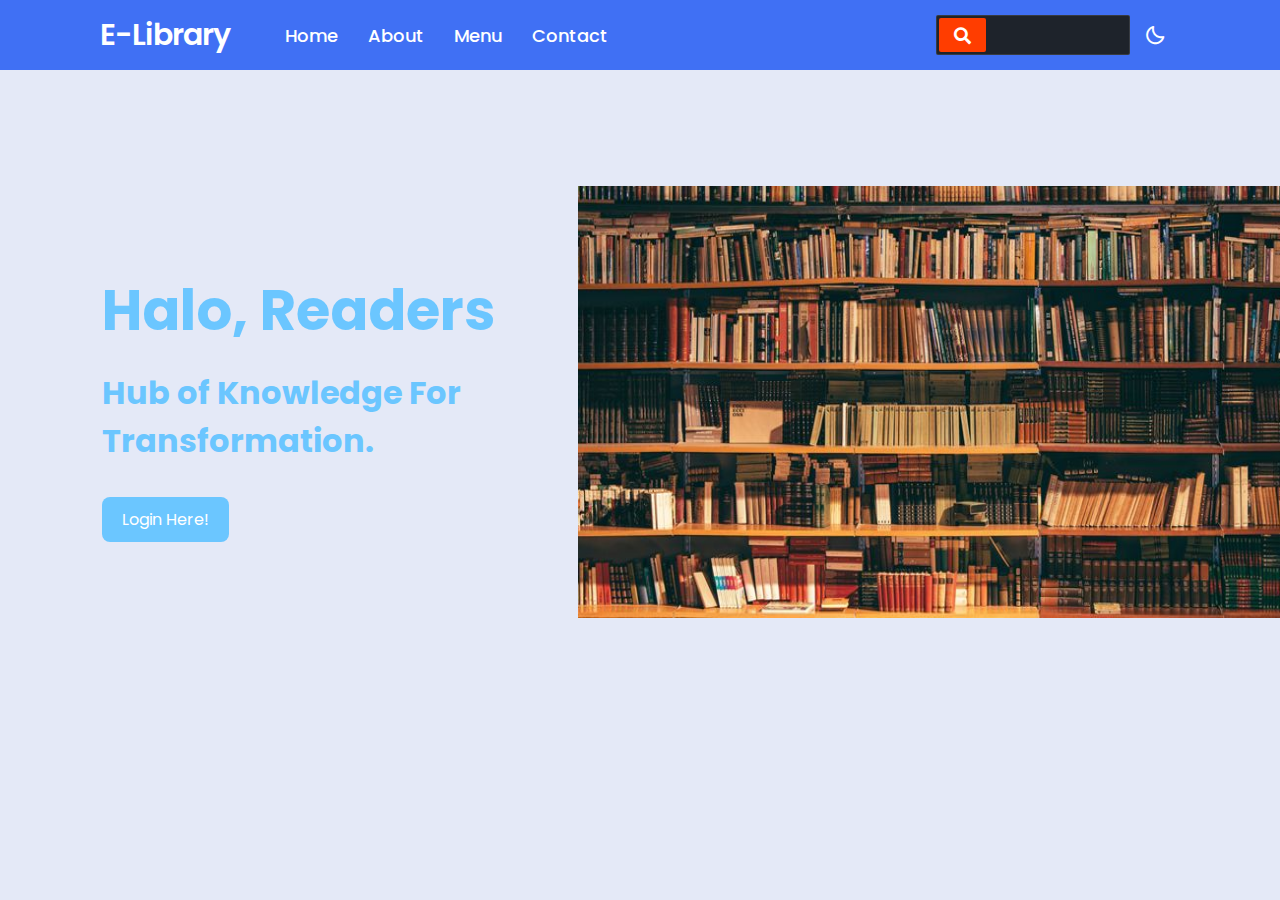
<file: posttest 4/index.html>
<!DOCTYPE html>
<html lang="en">
<head>
    <meta charset="UTF-8">
    <meta name="viewport" content="width=device-width, initial-scale=1.0">
    <title>Digital Library</title>
    <link rel="stylesheet" href="style.css">
    <link rel="stylesheet" href="about.html">
    <link rel="stylesheet" href="menu.html">
    <link rel="stylesheet" href="ceklogin.php">
    <link rel="stylesheet" href="login.php">
    
    <link rel="stylesheet"href="https://unpkg.com/boxicons@latest/css/boxicons.min.css">
    <link rel="preconnect" href="https://fonts.googleapis.com">
    <link rel="preconnect" href="https://font.gstatic.com" crossorigin>
    <link rel="stylesheet" href="https://cdnjs.cloudflare.com/ajax/libs/font-awesome/5.15.3/css/all.min.css"/>

</head>
<body>
    <!-- Home Section -->
    <section class="home" id="home">
        <div class="home-text">
            <h1>Halo, Readers</h1>
            <h2>Hub of Knowledge For <br> Transformation.</h2>
            <a href="login.php" class="btn">Login Here!</a>
        </div>
        <div class="home-img">
            <img src="perpus.jpg" alt="Library Image" width="768" height="432">
        </div>
    </section>

    <nav>
       <div class="menu-icon">
          <span class="fas fa-bars"></span>
       </div>
       <div class="logo">E-Library</div>
       <div class="nav-items">
          <li><a href="index.html">Home</a></li>
          <li><a href="about.html">About</a></li>
          <li><a href="menu.html">Menu</a></li>
          <li><a href="Contact.html">Contact</a></li>
       </div>
       <div class="search-icon">
          <span class="fas fa-search"></span>
       </div>
       <div class="cancel-icon">
          <span class="fas fa-times"></span>
       </div>
       <form action="#">
          <input type="search" class="search-data" placeholder="Search" required>
          <button type="submit" class="fas fa-search"></button>
       </form>

       <div class="darkLight-searchBox">
        <div class="dark-light">
            <i class='bx bx-moon moon'></i>
            <i class='bx bx-sun sun'></i>
        </div>
        </div>
    </nav>
    <script>

        const body = document.querySelector("body"),
              nav = document.querySelector("nav"),
              modeToggle = document.querySelector(".dark-light"),
              searchToggle = document.querySelector(".searchToggle"),
              sidebarOpen = document.querySelector(".sidebarOpen"),
              siderbarClose = document.querySelector(".siderbarClose");
              let getMode = localStorage.getItem("mode");
                  if(getMode && getMode === "dark-mode"){
                    body.classList.add("dark");
                  }
        // js code to toggle dark and light mode
              modeToggle.addEventListener("click" , () =>{
                modeToggle.classList.toggle("active");
                body.classList.toggle("dark");
                // js code to keep user selected mode even page refresh or file reopen
                if(!body.classList.contains("dark")){
                    localStorage.setItem("mode" , "light-mode");
                }else{
                    localStorage.setItem("mode" , "dark-mode");
                }
              });
        // js code to toggle search box
                searchToggle.addEventListener("click" , () =>{
                searchToggle.classList.toggle("active");
              });
         
              
        //   js code to toggle sidebar
        sidebarOpen.addEventListener("click" , () =>{
            nav.classList.add("active");
        });
        body.addEventListener("click" , e =>{
            let clickedElm = e.target;
            if(!clickedElm.classList.contains("sidebarOpen") && !clickedElm.classList.contains("menu")){
                nav.classList.remove("active");
            }
        });
        </script>
    </body>
</html>
</file>
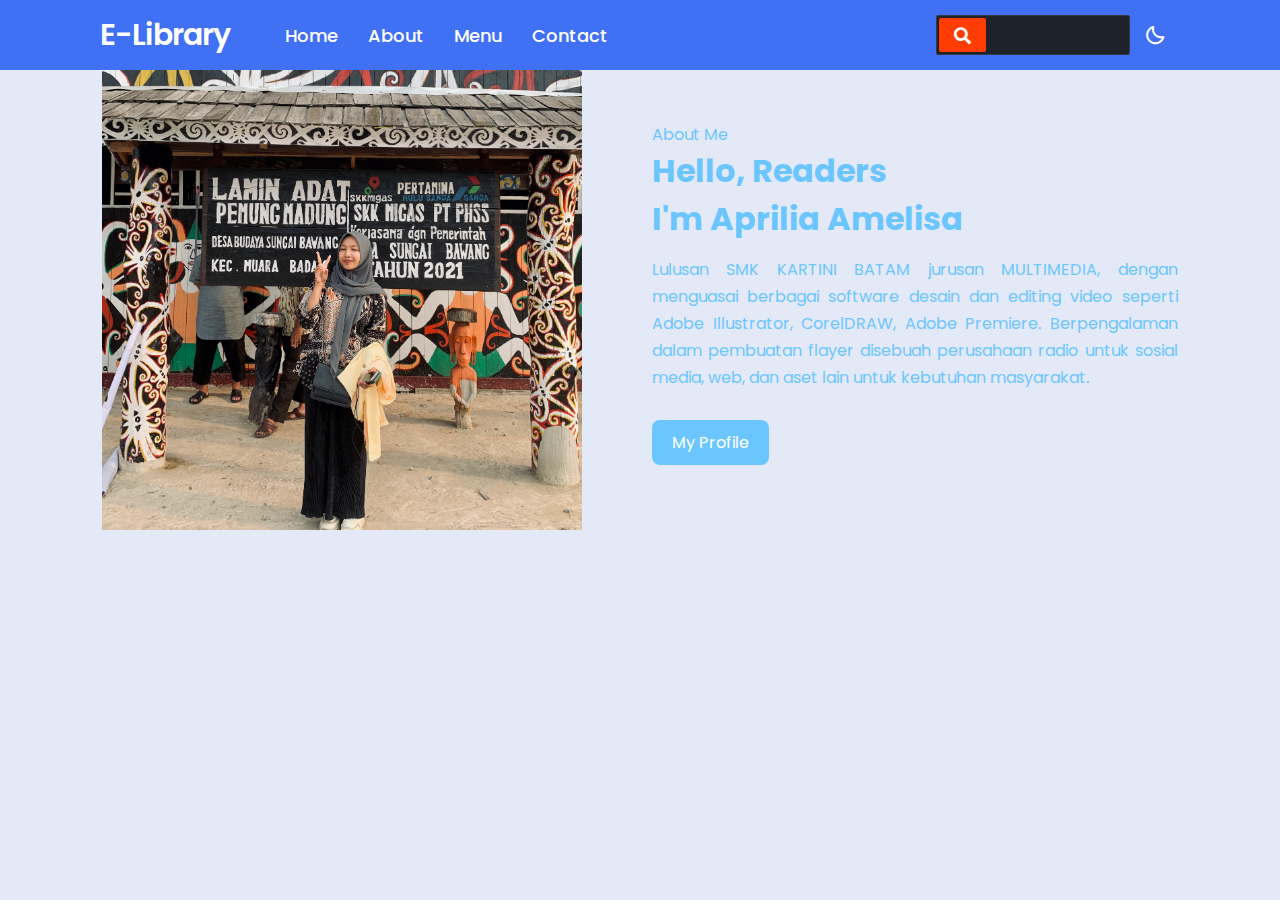
<file: posttest 4/about.html>
<!DOCTYPE html>
<html lang="en">
<head>
    <meta charset="UTF-8">
    <meta name="viewport" content="width=device-width, initial-scale=1.0">
    <title>Document</title>

    <link rel="stylesheet" href="style.css">
    <link rel="stylesheet" href="index.html">
    <link rel="stylesheet" href="https://cdnjs.cloudflare.com/ajax/libs/font-awesome/5.15.3/css/all.min.css"/>
    <link rel="stylesheet"href="https://unpkg.com/boxicons@latest/css/boxicons.min.css">
    <link rel="preconnect" href="https://fonts.googleapis.com">
    <link rel="preconnect" href="https://font.gstatic.com" crossorigin>
    
</head>
<body>
    <nav>
        <div class="menu-icon">
           <span class="fas fa-bars"></span>
        </div>
        <div class="logo">E-Library</div>
        <div class="nav-items">
           <li><a href="index.html">Home</a></li>
           <li><a href="about.html">About</a></li>
           <li><a href="menu.html">Menu</a></li>
           <li><a href="Contact.html">Contact</a></li>
        </div>
        <div class="search-icon">
           <span class="fas fa-search"></span>
        </div>
        <div class="cancel-icon">
           <span class="fas fa-times"></span>
        </div>
        <form action="#">
           <input type="search" class="search-data" placeholder="Search" required>
           <button type="submit" class="fas fa-search"></button>
        </form>
 
        <div class="darkLight-searchBox">
         <div class="dark-light">
             <i class='bx bx-moon moon'></i>
             <i class='bx bx-sun sun'></i>
         </div>
         </div>
     </nav>

    <!-- About Section -->
    <section class="about" id="about">
        <div class="about-img">
           <img src="saya.jpg" width="600" height="600" alt="My Image">
     </div>
        <div class="about-text">
        <span>About Me</span>
        <h2>Hello, Readers<br> I'm Aprilia Amelisa</h2>
        <p>Lulusan SMK KARTINI BATAM jurusan MULTIMEDIA, dengan menguasai berbagai
            software desain dan editing video seperti Adobe Illustrator, CorelDRAW, Adobe Premiere. Berpengalaman
            dalam pembuatan flayer disebuah perusahaan radio untuk sosial media, web, dan aset lain
            untuk kebutuhan masyarakat.</p>
        <a href="https://www.instagram.com/aprlmlsa.a/?hl=id" class="btn">My Profile</a>
    </div>

    <!--javascript-->
    <script>

        const body = document.querySelector("body"),
              nav = document.querySelector("nav"),
              modeToggle = document.querySelector(".dark-light"),
              searchToggle = document.querySelector(".searchToggle"),
              sidebarOpen = document.querySelector(".sidebarOpen"),
              siderbarClose = document.querySelector(".siderbarClose");
              let getMode = localStorage.getItem("mode");
                  if(getMode && getMode === "dark-mode"){
                    body.classList.add("dark");
                  }
        // js code to toggle dark and light mode
              modeToggle.addEventListener("click" , () =>{
                modeToggle.classList.toggle("active");
                body.classList.toggle("dark");
                // js code to keep user selected mode even page refresh or file reopen
                if(!body.classList.contains("dark")){
                    localStorage.setItem("mode" , "light-mode");
                }else{
                    localStorage.setItem("mode" , "dark-mode");
                }
              });
        // js code to toggle search box
                searchToggle.addEventListener("click" , () =>{
                searchToggle.classList.toggle("active");
              });
         
              
        //   js code to toggle sidebar
        sidebarOpen.addEventListener("click" , () =>{
            nav.classList.add("active");
        });
        body.addEventListener("click" , e =>{
            let clickedElm = e.target;
            if(!clickedElm.classList.contains("sidebarOpen") && !clickedElm.classList.contains("menu")){
                nav.classList.remove("active");
            }
        });
        </script>
    
</section>
</body>
</html>
</file>
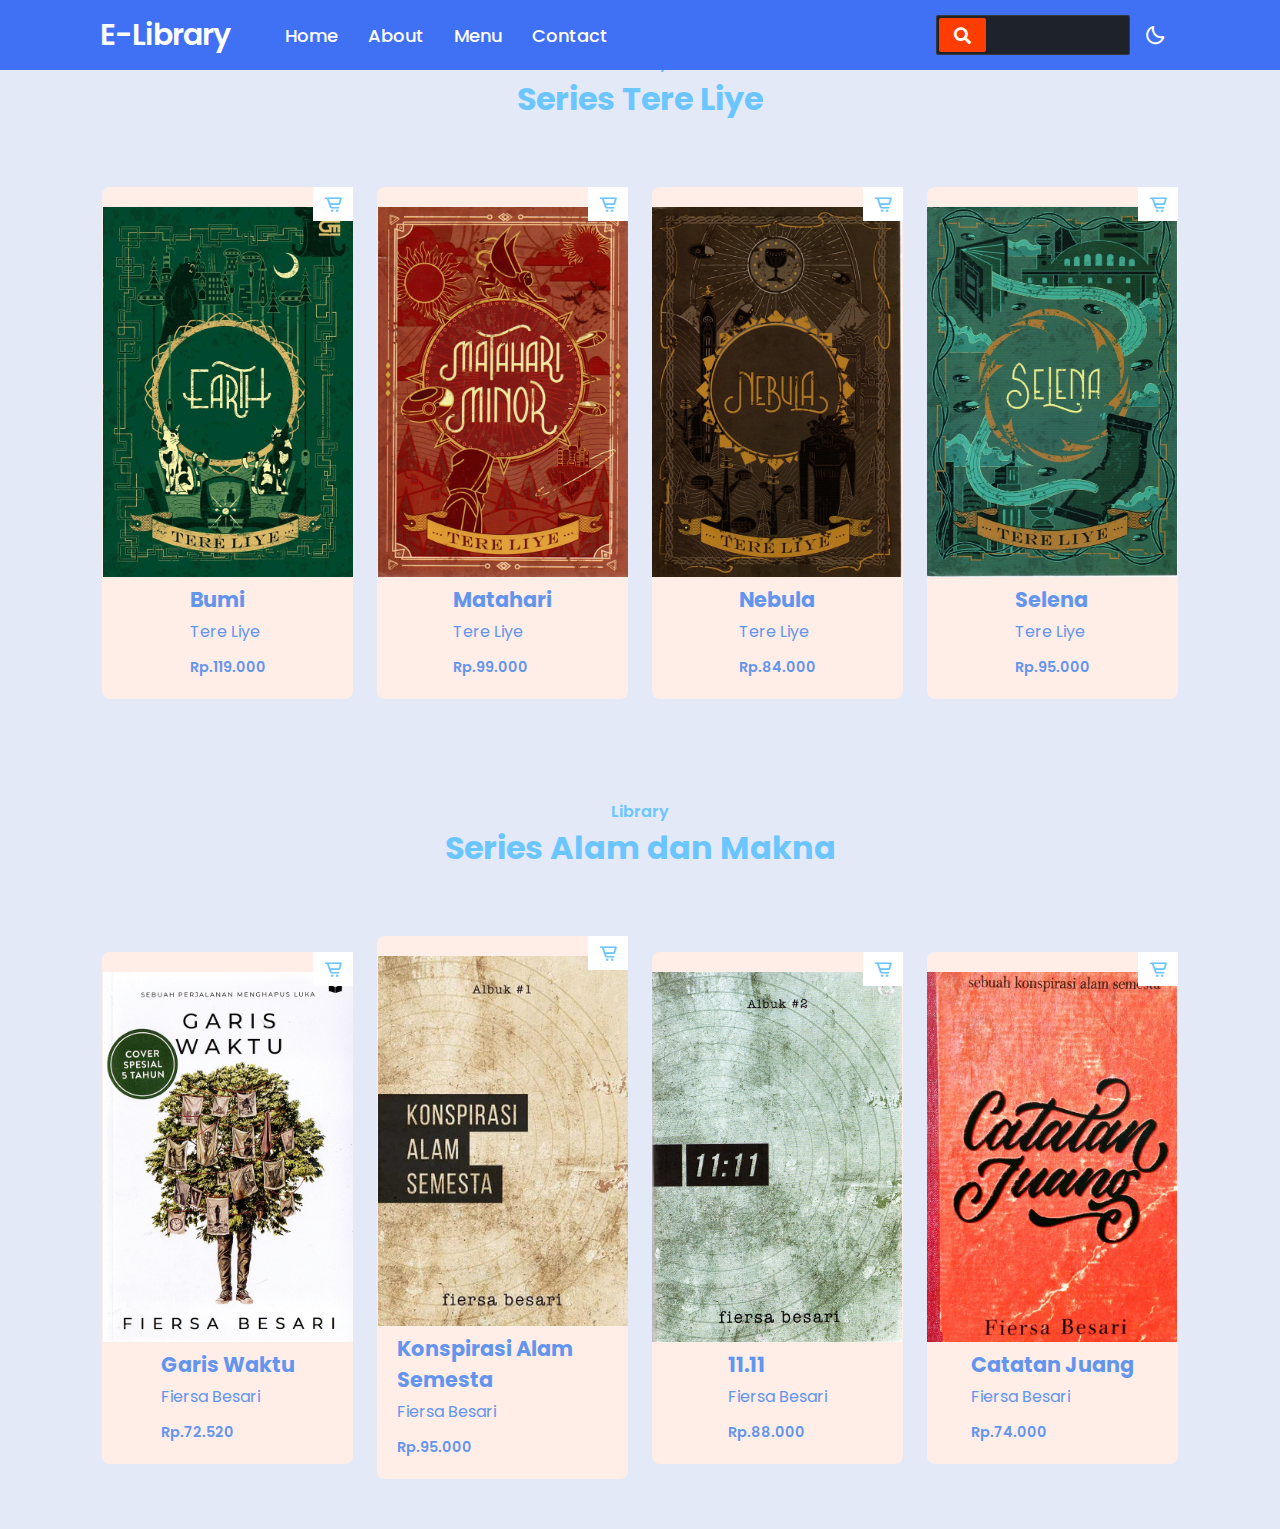
<file: posttest 4/menu.html>
<!DOCTYPE html>
<html lang="en">
<head>
    <meta charset="UTF-8">
    <meta name="viewport" content="width=device-width, initial-scale=1.0">
    <title>Menu E-Library</title>


    <link rel="stylesheet" href="style.css">
    <link rel="stylesheet" href="index.html">
    <link rel="stylesheet" href="https://cdnjs.cloudflare.com/ajax/libs/font-awesome/5.15.3/css/all.min.css"/>
    <link rel="stylesheet"href="https://unpkg.com/boxicons@latest/css/boxicons.min.css">
    <link rel="preconnect" href="https://fonts.googleapis.com">
    <link rel="preconnect" href="https://font.gstatic.com" crossorigin>
</head>
<body>
    <nav>
        <div class="menu-icon">
           <span class="fas fa-bars"></span>
        </div>
        <div class="logo">E-Library</div>
        <div class="nav-items">
           <li><a href="index.html">Home</a></li>
           <li><a href="about.html">About</a></li>
           <li><a href="menu.html">Menu</a></li>
           <li><a href="Contact.html">Contact</a></li>
        </div>
        <div class="search-icon">
           <span class="fas fa-search"></span>
        </div>
        <div class="cancel-icon">
           <span class="fas fa-times"></span>
        </div>
        <form action="#">
           <input type="search" class="search-data" placeholder="Search" required>
           <button type="submit" class="fas fa-search"></button>
        </form>
 
        <div class="darkLight-searchBox">
         <div class="dark-light">
             <i class='bx bx-moon moon'></i>
             <i class='bx bx-sun sun'></i>
         </div>
         </div>
     </nav>

    <!-- Menu Section -->
    <section class="menu" id="menu">
        <div class="heading">
            <span>Library</span>
            <h2>Series Tere Liye</h2>
        </div>
        <div class="menu-container">
            <!-- Book 1 -->
            <div class="box">
                <div class="box-img">
                    <img src="bumi.jpg" alt="Bumi Book"width="250px" height="370px">
                </div>
                <div class="box-content">
                    <h2>Bumi</h2>
                    <h3>Tere Liye</h3>
                    <span>Rp.119.000</span>
                    <i class="bx bx-cart-alt"></i>
                </div>
            </div>

            <!-- Book 2 -->
            <div class="box">
                <div class="box-img">
                    <img src="matahari.jpg" alt="Bulan Book" width="250px" height="370px">
                </div>
                <div class="box-content">
                    <h2>Matahari</h2>
                    <h3>Tere Liye</h3>
                    <span>Rp.99.000</span>
                    <i class="bx bx-cart-alt"></i>
                </div>
            </div>

            <!-- Book 3 -->
            <div class="box">
                <div class="box-img">
                    <img src="nebula.jpg" alt="Bintang Book"width="250px" height="370px">
                </div>
                <div class="box-content">
                    <h2>Nebula</h2>
                    <h3>Tere Liye</h3>
                    <span>Rp.84.000</span>
                    <i class="bx bx-cart-alt"></i>
                </div>
                </div>

                <!--Book 4-->
                <div class="box">
                    <div class="box-img">
                        <img src="selena.jpg" alt="Bintang Book"width="250px" height="370px">
                    </div>
                    <div class="box-content">
                        <h2>Selena</h2>
                        <h3>Tere Liye</h3>
                        <span>Rp.95.000</span>
                        <i class="bx bx-cart-alt"></i>
                    </div>
                    </div>
        </div>
    </section>

    <!-- Menu Section 2-->
    <section class="menu" id="menu">
        <div class="heading">
            <span>Library</span>
            <h2>Series Alam dan Makna</h2>
        </div>
        <div class="menu-container">
            <!-- Book 1 -->
            <div class="box">
                <div class="box-img">
                    <img src="garis waktu.jpg" alt="Bumi Book"width="250px" height="370px">
                </div>
                <div class="box-content">
                    <h2>Garis Waktu</h2>
                    <h3>Fiersa Besari</h3>
                    <span>Rp.72.520</span>
                    <i class="bx bx-cart-alt"></i>
                </div>
            </div>

            <!-- Book 2 -->
            <div class="box">
                <div class="box-img">
                    <img src="konspirasi alam.jpg" alt="Bulan Book" width="250px" height="370px">
                </div>
                <div class="box-content">
                    <h2>Konspirasi Alam Semesta</h2>
                    <h3>Fiersa Besari</h3> 
                    <span>Rp.95.000</span>
                    <i class="bx bx-cart-alt"></i>
                </div>
            </div>

            <!-- Book 3 -->
            <div class="box">
                <div class="box-img">
                    <img src="11.11.jpg" alt="Bintang Book"width="250px" height="370px">
                </div>
                <div class="box-content">
                    <h2>11.11</h2>
                    <h3>Fiersa Besari</h3>
                    <span>Rp.88.000</span>
                    <i class="bx bx-cart-alt"></i>
                </div>
                </div>

                <!--Book 4-->
                <div class="box">
                    <div class="box-img">
                        <img src="catatan juang.jpg" alt="Bintang Book"width="250px" height="370px">
                    </div>
                    <div class="box-content">
                        <h2>Catatan Juang</h2>
                        <h3>Fiersa Besari</h3>
                        <span>Rp.74.000</span>
                        <i class="bx bx-cart-alt"></i>
                    </div>
                    </div>
    </section>
    <!--javascript-->
    <script>

        const body = document.querySelector("body"),
              nav = document.querySelector("nav"),
              modeToggle = document.querySelector(".dark-light"),
              searchToggle = document.querySelector(".searchToggle"),
              sidebarOpen = document.querySelector(".sidebarOpen"),
              siderbarClose = document.querySelector(".siderbarClose");
              let getMode = localStorage.getItem("mode");
                  if(getMode && getMode === "dark-mode"){
                    body.classList.add("dark");
                  }
        // js code to toggle dark and light mode
              modeToggle.addEventListener("click" , () =>{
                modeToggle.classList.toggle("active");
                body.classList.toggle("dark");
                // js code to keep user selected mode even page refresh or file reopen
                if(!body.classList.contains("dark")){
                    localStorage.setItem("mode" , "light-mode");
                }else{
                    localStorage.setItem("mode" , "dark-mode");
                }
              });
        // js code to toggle search box
                searchToggle.addEventListener("click" , () =>{
                searchToggle.classList.toggle("active");
              });
         
              
        //   js code to toggle sidebar
        sidebarOpen.addEventListener("click" , () =>{
            nav.classList.add("active");
        });
        body.addEventListener("click" , e =>{
            let clickedElm = e.target;
            if(!clickedElm.classList.contains("sidebarOpen") && !clickedElm.classList.contains("menu")){
                nav.classList.remove("active");
            }
        });
        </script>
</body>
</html>
</file>
<file: posttest 4/style.css>
@import url('https://fonts.googleapis.com/css2?family=Poppins:ital,wght@0,100;0,200;0,300;0,400;0,500;0,600;0,700;0,800;0,900;1,100;1,200;1,300;1,400;1,500;1,600;1,700;1,800;1,900&display=swap');

*{
    margin : 0;
    padding: 0;
    box-sizing: border-box;
    font-family: 'Poppins', sans-serif;
    scroll-behavior: smooth;
    list-style: none;
    text-decoration: none;

}

:root{
    --big-font:5rem;
    --h2-font:2.25rem;
    --p-font:0.9rem;  
    --primary-color:#6bc6ff;
    --secondary-color:#ffffff;
    --text-header:#6495ED;

}

*::selection{
    background: var(--primary-color);
    color: var(--primary-color);
}

body{
    color: var(--primary-color);
    background: var(--secondary-color);
}

nav{
    position: fixed;
    top: 0;
    right: 0;
    width: 100%;
    z-index: 1000;
    display: flex;
    align-items: center;
    justify-content: space-between;
    padding: 30px 170px;
    background: var(--secondary-color);

}

.logo{
    color: var(--primary-color);
    font-weight: 600;
    font-size: 2.4rem;
}

nav{
  background: #171c24;
  display: flex;
  flex-wrap: wrap;
  align-items: center;
  justify-content: space-between;
  height: 70px;
  padding: 0 100px;
}
nav .logo{
  color: #fff;
  font-size: 30px;
  font-weight: 600;
  letter-spacing: -1px;
}
nav .nav-items{
  display: flex;
  flex: 1;
  padding: 0 0 0 40px;
}
nav .nav-items li{
  list-style: none;
  padding: 0 15px;
}
nav .nav-items li a{
  color: #fff;
  font-size: 18px;
  font-weight: 500;
  text-decoration: none;
}
nav .nav-items li a:hover{
  color: #ff3d00;
}
nav form{
  display: flex;
  height: 40px;
  padding: 2px;
  background: #1e232b;
  min-width: 18%!important;
  border-radius: 2px;
  border: 1px solid rgba(155,155,155,0.2);
}
nav form .search-data{
  width: 100%;
  height: 100%;
  padding: 0 10px;
  color: #fff;
  font-size: 17px;
  border: none;
  font-weight: 500;
  background: none;
}
nav form button{
  padding: 0 15px;
  color: #fff;
  font-size: 17px;
  background: #ff3d00;
  border: none;
  border-radius: 2px;
  cursor: pointer;
}
nav form button:hover{
  background: #e63600;
}
nav .menu-icon,
nav .cancel-icon,
nav .search-icon{
  width: 40px;
  text-align: center;
  margin: 0 50px;
  font-size: 18px;
  color: #fff;
  cursor: pointer;
  display: none;
}
nav .menu-icon span,
nav .cancel-icon,
nav .search-icon{
  display: none;
}

.content{
  position: absolute;
  top: 50%;
  left: 50%;
  transform: translate(-50%, -50%);
}
.content header{
  font-size: 30px;
  font-weight: 700;
}
.content .text{
  font-size: 30px;
  font-weight: 700;
}
.content .space{
  margin: 10px 0;
}

section{
    padding: 70px 17%;
}

.home{
    width: 100%;
    min-height: 90vh;
    display: grid;
    grid-template-columns:  repeat(2, 1fr);
    grid-gap:1.5rem;
    align-items: center;
}

.home-img{
    max-width: 100%;
     width: 600px;
     height: auto;
}

.home-text h1{
    font-size: var(--big-font);
    color: var(--primary-color);
}

.home-text h2{
    font-size: var(--h2-font);
    margin: 1rem 0 2rem;
}

.btn{
    display: inline-block;
    padding: 10px 20px;
    background: var(--primary-color);
    color:var(--secondary-color);
    border-radius: 0.5rem;
}

.btn:hover{
    transform: scale(1.2) translateY(10px);
    transition: .4s;
    color: #2b2640;
}

.about{
    display: grid;
    grid-template-columns: repeat(2, 1fr);
    grid-gap:1.5rem;
    align-items: center;


}

.about-img img{
    max-width: 100%;
    width: 480px;
    height: auto;
}

.about-text span{
    color: var(--d);
}

.about-text h2{
    font-size: var(--h2-font);
}

.about-text p{
    margin: 0.8rem 0 1.8rem;
    line-height: 1.7;
    color: var(--bg-color);
    text-align: justify;
}

.heading{
    text-align: center;
}

.heading span{
    color: var(--main-color);
    font-weight: 600;
}

.heading h2{
    font-size: var(--h2-font);
}

.menu-container{
    display: grid;
    grid-template-columns: repeat(auto-fit, minmax(220px, auto));
    grid-gap:1.5rem;
    align-items: center;
}

.box{
    position: relative;
    margin-top: 4rem;
    height: auto;
    display: flex;
    flex-direction: column;
    align-items: center;
    justify-content: center;
    background: #feeee7;
    padding: 20px;
    border-radius: 0.5rem;
}

.box .img{
    width: 220px;
    height: 220px;
}

.box .img img{
    width: 100%;
    height: 100%;
}

.box h2{
    font-size: 1.3rem;
    color: var(--text-header);
}

.box h3{
    color: var(--text-header);
    font-size: 1rem;
    font-weight: 400;
    margin: 4px 0 10px;
}

.box span{
    font-size: var(--p-font);
    color: var(--text-header);
    font-weight: 600;
}

.box .bx{
    background: var(--secondary-color);
    position: absolute;
    right: 0;
    top: 0;
    font-size: 20px;
    padding: 7px 10px;
}

label{
    padding: 10px 20px;
    align-items: center;
    position: relative;
    width: 10px;
    height: 50;
    display: block;
    background: #d9d9d9;
    border-radius: 100px;
    cursor: pointer;
    box-shadow: inset 0px 5px 15px rgba(0,0,0,0.3), inset 0px -5px 15px rgba(255,255,255,0.3);
  }

  label:after{
    content: '';
    position: absolute;
    height: 15px;
    width: 15px;
    background: #fd0505;
    border-radius: 100px;
    top: 5px;
    left: 5px;
    transition: 0.5s;
    box-shadow: 0 5px 10px rgba(0,0,0,0.2);
  }
  input:checked ~ label:after{
    left: 35px;
    transform: translateX(-100%);
    background: linear-gradient(180deg,#777,#3a3a3a);
  }
  input:checked ~ label{
    background: #242424;
  }
  .background{
    position: absolute;
    padding:20px;
    margin:auto;
    width: 100%;
    height: 100vh;
    background: #fff;
    z-index: -1;
    transition: 0.5s;
  }
  input:checked + label + .background{
    background: #242424;
  }
  input{
    display: none;
  }

/* ===== Google Font Import - Poppins ===== */
@import url('https://fonts.googleapis.com/css2?family=Poppins:wght@300;400;500;600&display=swap');

*{
    margin: 0;
    padding: 0;
    box-sizing: border-box;
    font-family: 'Poppins', sans-serif;
    transition: all 0.4s ease;;
}


/* ===== Colours ===== */
:root{
    --body-color: #E4E9F7;
    --nav-color: #4070F4;
    --side-nav: #010718;
    --text-color: #FFF;
    --search-bar: #F2F2F2;
    --search-text: #010718;
}

body{
    height: 100vh;
    background-color: var(--body-color);
}

body.dark{
    --body-color: #18191A;
    --nav-color: #242526;
    --side-nav: #242526;
    --text-color: #CCC;
    --search-bar: #242526;
}

nav{
    position: fixed;
    top: 0;
    left: 0;
    height: 70px;
    width: 100%;
    background-color: var(--nav-color);
    z-index: 100;
}

body.dark nav{
    border: 1px solid #393838;

}

nav .nav-bar{
    position: relative;
    height: 100%;
    max-width: 1000px;
    width: 100%;
    background-color: var(--nav-color);
    margin: 0 auto;
    padding: 0 30px;
    display: flex;
    align-items: center;
    justify-content: space-between;
}

nav .nav-bar .sidebarOpen{
    color: var(--text-color);
    font-size: 25px;
    padding: 5px;
    cursor: pointer;
    display: none;
}

nav .nav-bar .logo a{
    font-size: 25px;
    font-weight: 500;
    color: var(--text-color);
    text-decoration: none;
}

.menu .logo-toggle{
    display: none;
}

.nav-bar .nav-links{
    display: flex;
    align-items: center;
}

.nav-bar .nav-links li{
    margin: 0 5px;
    list-style: none;
}

.nav-links li a{
    position: relative;
    font-size: 17px;
    font-weight: 400;
    color: var(--text-color);
    text-decoration: none;
    padding: 10px;
}

.nav-links li a::before{
    content: '';
    position: absolute;
    left: 50%;
    bottom: 0;
    transform: translateX(-50%);
    height: 6px;
    width: 6px;
    border-radius: 50%;
    background-color: var(--text-color);
    opacity: 0;
    transition: all 0.3s ease;
}

.nav-links li:hover a::before{
    opacity: 1;
}

.nav-bar .darkLight-searchBox{
    display: flex;
    align-items: center;
}

.darkLight-searchBox .dark-light,
.darkLight-searchBox .searchToggle{
    height: 40px;
    width: 40px;
    display: flex;
    align-items: center;
    justify-content: center;
    margin: 0 5px;
}

.dark-light i,
.searchToggle i{
    position: absolute;
    color: var(--text-color);
    font-size: 22px;
    cursor: pointer;
    transition: all 0.3s ease;
}

.dark-light i.sun{
    opacity: 0;
    pointer-events: none;
}

.dark-light.active i.sun{
    opacity: 1;
    pointer-events: auto;
}

.dark-light.active i.moon{
    opacity: 0;
    pointer-events: none;
}

.searchToggle i.cancel{
    opacity: 0;
    pointer-events: none;
}

.searchToggle.active i.cancel{
    opacity: 1;
    pointer-events: auto;
}

.searchToggle.active i.search{
    opacity: 0;
    pointer-events: none;
}

.searchBox{
    position: relative;
}

.searchBox .search-field{
    position: absolute;
    bottom: -85px;
    right: 5px;
    height: 50px;
    width: 300px;
    display: flex;
    align-items: center;
    background-color: var(--nav-color);
    padding: 3px;
    border-radius: 6px;
    box-shadow: 0 5px 5px rgba(0, 0, 0, 0.1);
    opacity: 0;
    pointer-events: none;
    transition: all 0.3s ease;
}

.searchToggle.active ~ .search-field{
    bottom: -74px;
    opacity: 1;
    pointer-events: auto;
}

.search-field::before{
    content: '';
    position: absolute;
    right: 14px;
    top: -4px;
    height: 12px;
    width: 12px;
    background-color: var(--nav-color);
    transform: rotate(-45deg);
    z-index: -1;
}

.search-field input{
    height: 100%;
    width: 100%;
    padding: 0 45px 0 15px;
    outline: none;
    border: none;
    border-radius: 4px;
    font-size: 14px;
    font-weight: 400;
    color: var(--search-text);
    background-color: var(--search-bar);
}

body.dark .search-field input{
    color: var(--text-color);
}

.search-field i{
    position: absolute;
    color: var(--nav-color);
    right: 15px;
    font-size: 22px;
    cursor: pointer;
}

body.dark .search-field i{
    color: var(--text-color);
}

@media (max-width: 790px) {
    nav .nav-bar .sidebarOpen{
        display: block;
    }

    .menu{
        position: fixed;
        height: 100%;
        width: 320px;
        left: -100%;
        top: 0;
        padding: 20px;
        background-color: var(--side-nav);
        z-index: 100;
        transition: all 0.4s ease;
    }

    nav.active .menu{
        left: -0%;
    }

    nav.active .nav-bar .navLogo a{
        opacity: 0;
        transition: all 0.3s ease;
    }

    .menu .logo-toggle{
        display: block;
        width: 100%;
        display: flex;
        align-items: center;
        justify-content: space-between;
    }

    .logo-toggle .siderbarClose{
        color: var(--text-color);
        font-size: 24px;
        cursor: pointer;
    }

    .nav-bar .nav-links{
        flex-direction: column;
        padding-top: 30px;
    }

    .nav-links li a{
        display: block;
        margin-top: 20px;
    }
}






































/*media query*/

  @media (max-width: 1245px) {
    nav{
      padding: 0 50px;
    }
  }
  @media (max-width: 1140px){
    nav{
      padding: 0px;
    }
    nav .logo{
      flex: 2;
      text-align: center;
    }
    nav .nav-items{
      position: fixed;
      z-index: 99;
      top: 70px;
      width: 100%;
      left: -100%;
      height: 100%;
      padding: 10px 50px 0 50px;
      text-align: center;
      background: #14181f;
      display: inline-block;
      transition: left 0.3s ease;
    }
    nav .nav-items.active{
      left: 0px;
    }
    nav .nav-items li{
      line-height: 40px;
      margin: 30px 0;
    }
    nav .nav-items li a{
      font-size: 20px;
    }
    nav form{
      position: absolute;
      top: 80px;
      right: 50px;
      opacity: 0;
      pointer-events: none;
      transition: top 0.3s ease, opacity 0.1s ease;
    }
    nav form.active{
      top: 95px;
      opacity: 1;
      pointer-events: auto;
    }
    nav form:before{
      position: absolute;
      content: "";
      top: -13px;
      right: 0px;
      width: 0;
      height: 0;
      z-index: -1;
      border: 10px solid transparent;
      border-bottom-color: #1e232b;
      margin: -20px 0 0;
    }
    nav form:after{
      position: absolute;
      content: '';
      height: 60px;
      padding: 2px;
      background: #1e232b;
      border-radius: 2px;
      min-width: calc(100% + 20px);
      z-index: -2;
      left: 50%;
      top: 50%;
      transform: translate(-50%, -50%);
    }
    nav .menu-icon{
      display: block;
    }
    nav .search-icon,
    nav .menu-icon span{
      display: block;
    }
    nav .menu-icon span.hide,
    nav .search-icon.hide{
      display: none;
    }
    nav .cancel-icon.show{
      display: block;
    }
  }
  .content{
    position: absolute;
    top: 50%;
    left: 50%;
    text-align: center;
    transform: translate(-50%, -50%);
  }
  .content header{
    font-size: 30px;
    font-weight: 700;
  }
  .content .text{
    font-size: 30px;
    font-weight: 700;
  }
  .space{
    margin: 10px 0;
  }
  nav .logo.space{
    color: red;
    padding: 0 5px 0 0;
  }
  @media (max-width: 980px){
    nav .menu-icon,
    nav .cancel-icon,
    nav .search-icon{
      margin: 0 20px;
    }
    nav form{
      right: 30px;
    }
  }
  @media (max-width: 350px){
    nav .menu-icon,
    nav .cancel-icon,
    nav .search-icon{
      margin: 0 10px;
      font-size: 16px;
    }
  }

@media (max-width : 1560px) {
    header{
        padding: 15px 40px;
    }
    :root{
        --big-font:3.5rem;
        --h2-font:2rem;

    }
}

@media (max-width : 1560px){
    section{
        padding:50px 8%;
    }
    #menu-icon{
         display: initial;
         color: var(--text-color);
    }
   
    header .navbar{
        position: absolute;
        top: -400px;
        left: 0;
        right: 0;
        display: flex;
        flex-direction: column;
        text-align: center;
        background: #2b2640;
        transition: .3s;
    }
    header .navbar .active{
        top:70px;
    }
    .navbar a{
        padding: 1.5rem;
        display: block;
    }
}

@media (max-width : 720px){
    header{
        padding: 10px 16px;
    }
    .home{
        grid-template-columns: 1fr;
        text-align: center;
    }
    .about{
        grid-template-columns: 1fr;
        text-align: center;
    }
    .about-img{
        order: 2;
    }
    section{
        padding: 100px 7%;
    }
}

@media (max-width : 575px){

}
</file>
